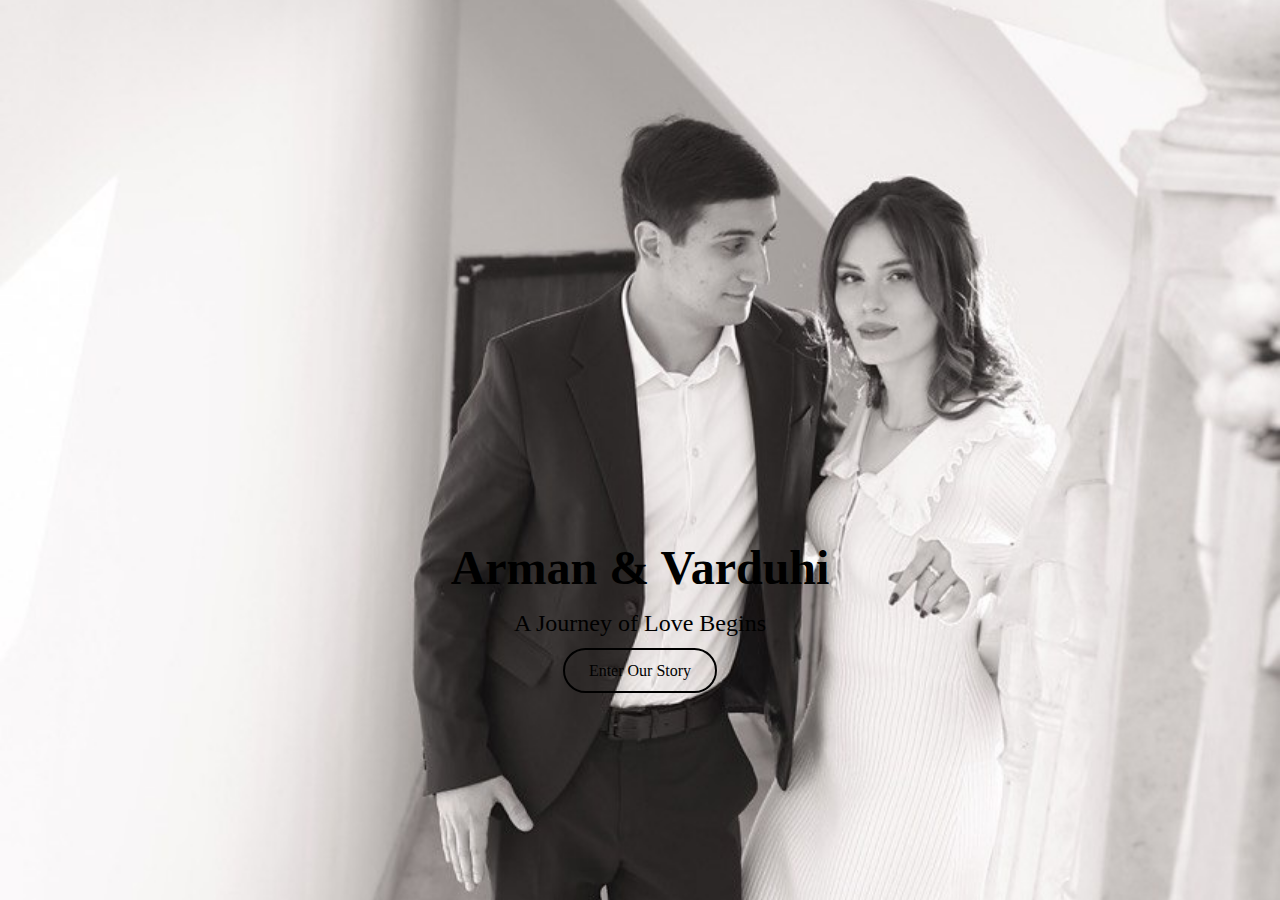
<file: indexhome.html>
<!DOCTYPE html>
<html lang="en">
<head>
  <meta charset="UTF-8" />
  <meta name="viewport" content="width=device-width, initial-scale=1.0"/>
  <title>Welcome — Arman & Varduhi</title>
  <link rel="stylesheet" href="./indexhome.css" />
</head>
<body>
  <div class="overlay">
    <h1>Arman & Varduhi</h1>
    <p>A Journey of Love Begins</p>
    <a href="./index.html" class="enter-btn">Enter Our Story</a>
  </div>
</body>
</html>
</file>
<file: indexhome.css>
* {
  margin: 0;
  padding: 0;
  box-sizing: border-box;
}

body {
  height: 100vh;
  background: url('./Images&Video/main2.jpg') no-repeat center center fixed;
  background-size: cover;
  font-family: 'Georgia', serif;
  display: flex;
  align-items: center;
  justify-content: center;
  color: rgb(0, 0, 0);
  text-align: center;
}


.btn {
  margin-top: 20px;
  padding: 10px 20px;
  border: 2px solid rgb(0, 0, 0);
  border-radius: 25px;
  background: transparent;
  color: white;
  font-family: inherit;
  cursor: pointer;
  text-decoration: none;
}

.overlay {
    margin-top: 25%;
}

.overlay h1 {
  font-size: 3rem;
  margin-bottom: 15px;
}

.overlay p {
  font-size: 1.5rem;
  margin-bottom: 25px;
}

.enter-btn {
  padding: 12px 24px;
  background: transparent;
  border: 2px solid rgb(0, 0, 0);
  color: rgb(0, 0, 0);
  text-decoration: none;
  font-size: 1rem;
  border-radius: 30px;
  transition: 0.3s ease;
}


.enter-btn:hover {
  background: rgb(161, 157, 157);
  color: black;
}

@media (max-width: 700px) {
    .overlay {
    margin-top: 50%;
}

.overlay h1 {
  font-size: 2rem;
  margin-bottom: 15px;
}

.overlay p {
  font-size: 1rem;
  margin-bottom: 25px;
}

.enter-btn {
    font-size: 0.8rem;
}

}
</file>
